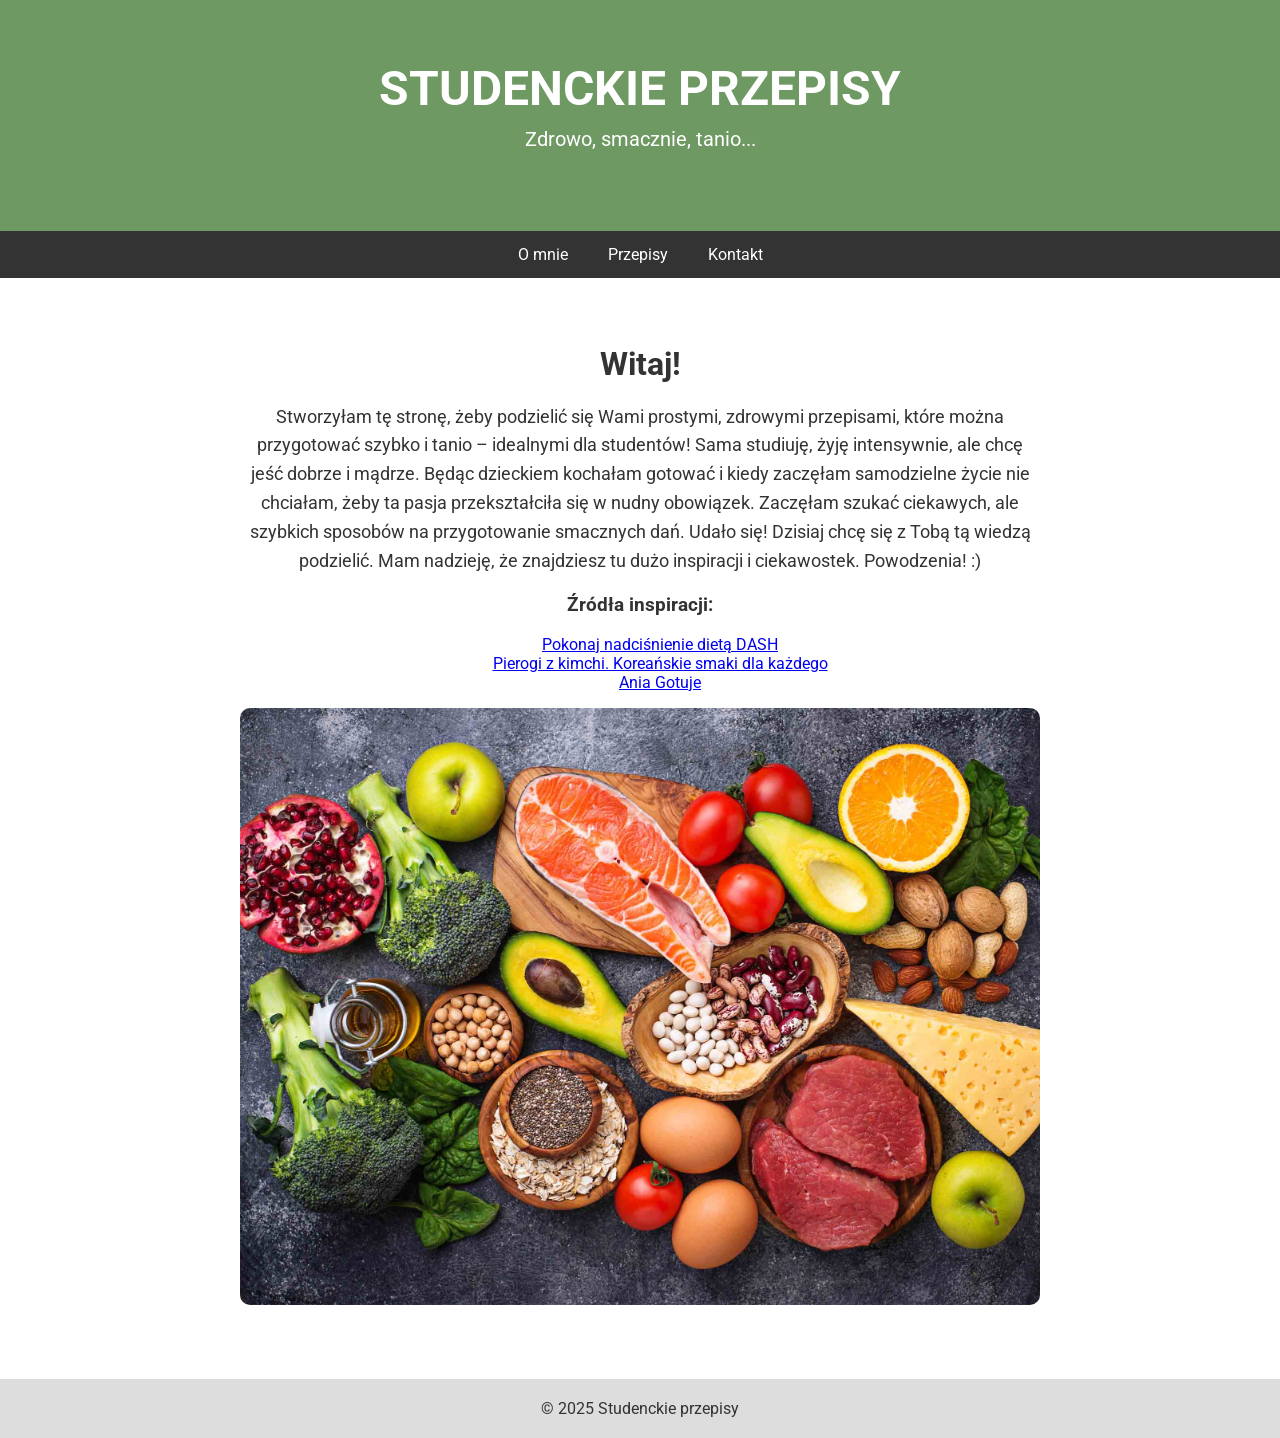
<file: index.html>
<!DOCTYPE html>
<html lang="pl">
<head>
  <meta charset="UTF-8">
  <meta name="viewport" content="width=device-width, initial-scale=1.0">
  <title>Studenckie przepisy</title>

  <script type="text/javascript">
      (function(c,l,a,r,i,t,y){
          c[a]=c[a]||function(){(c[a].q=c[a].q||[]).push(arguments)};
          t=l.createElement(r);t.async=1;t.src="https://www.clarity.ms/tag/"+i;
          y=l.getElementsByTagName(r)[0];y.parentNode.insertBefore(t,y);
      })(window, document, "clarity", "script", "w05xh831re");
  </script>

  <!-- Google tag (gtag.js) -->
  <script async src="https://www.googletagmanager.com/gtag/js?id=G-7ZWYYK64Q2"></script>
  <script>
    window.dataLayer = window.dataLayer || [];
    function gtag(){dataLayer.push(arguments);}
    gtag('js', new Date());
  
    gtag('config', 'G-7ZWYYK64Q2');
  </script>
  
  <link rel="stylesheet" href="https://fonts.googleapis.com/css?family=Roboto|Source+Sans+Pro">
  <link rel="stylesheet" href="style.css">
  <link rel="stylesheet" href="mobile.css" media="only screen and (max-width: 768px)">
</head>
<body class="strona-glowna">
  <div class="header">
    <h1>STUDENCKIE PRZEPISY</h1>
    <p>Zdrowo, smacznie, tanio...</p>
  </div>

  <div class="navbar">
    <a href="index.html">O mnie</a>
    <a href="przepisy.html">Przepisy</a>
    <a href="kontakt.html">Kontakt</a>
  </div>

  <div class="content">
    <h2>Witaj!</h2>
    <p>
      Stworzyłam tę stronę, żeby podzielić się Wami prostymi, zdrowymi przepisami, które można przygotować szybko i tanio – idealnymi dla studentów!
      Sama studiuję, żyję intensywnie, ale chcę jeść dobrze i mądrze. Będąc dzieckiem kochałam gotować i kiedy zaczęłam samodzielne życie nie chciałam, żeby ta pasja przekształciła się w nudny obowiązek. Zaczęłam szukać ciekawych, ale szybkich sposobów na przygotowanie smacznych dań. Udało się! Dzisiaj chcę się z Tobą tą wiedzą podzielić. Mam nadzieję, że znajdziesz tu dużo inspiracji i ciekawostek. Powodzenia! :)
    </p>
<h3>Źródła inspiracji:</h3>
    <ul>
        <a href="https://www.empik.com/pokonaj-nadcisnienie-dieta-dash-lewandowska-agata,p1559033596,ksiazka-p" target="_blank">Pokonaj nadciśnienie dietą DASH</a><br>
        <a href="https://www.empik.com/pierogi-z-kimchi-koreanskie-smaki-dla-kazdego-blazucka-wioleta,p1275294451,ksiazka-p?msockid=0e2af169f39d6b5c0532e4cbf28f6a8b" target="_blank">Pierogi z kimchi. Koreańskie smaki dla każdego</a><br>
        <a href="https://aniagotuje.pl" target="_blank">Ania Gotuje</a>
    </ul>
    <img src="Zdrowe jedzenie.jpg" alt="Zdrowe jedzenie">
  </div>

  <div class="footer">
    &copy; 2025 Studenckie przepisy
  </div>
</body>
</html>
</file>
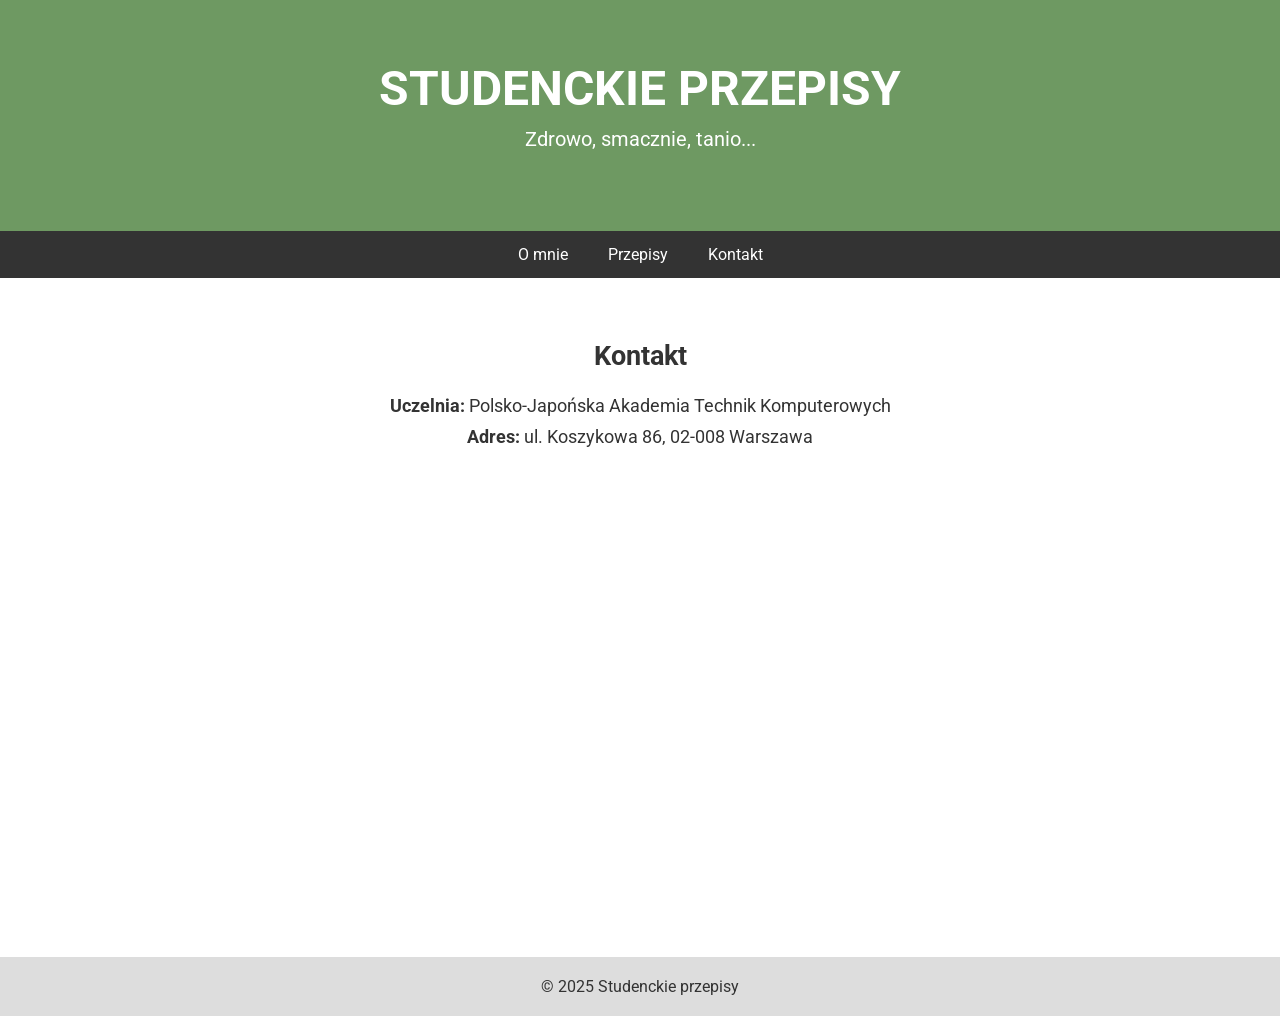
<file: kontakt.html>
<!DOCTYPE html>
<html lang="pl">
<head>
  <meta charset="UTF-8">
  <meta name="viewport" content="width=device-width, initial-scale=1.0">
  <title>Kontakt</title>

  <script type="text/javascript">
      (function(c,l,a,r,i,t,y){
          c[a]=c[a]||function(){(c[a].q=c[a].q||[]).push(arguments)};
          t=l.createElement(r);t.async=1;t.src="https://www.clarity.ms/tag/"+i;
          y=l.getElementsByTagName(r)[0];y.parentNode.insertBefore(t,y);
      })(window, document, "clarity", "script", "w05xh831re");
  </script>

    <!-- Google tag (gtag.js) -->
  <script async src="https://www.googletagmanager.com/gtag/js?id=G-7ZWYYK64Q2"></script>
  <script>
    window.dataLayer = window.dataLayer || [];
    function gtag(){dataLayer.push(arguments);}
    gtag('js', new Date());
  
    gtag('config', 'G-7ZWYYK64Q2');
  </script>
  
  <link rel="stylesheet" href="https://fonts.googleapis.com/css?family=Roboto|Source+Sans+Pro">
  <link rel="stylesheet" href="style.css">
  <link rel="stylesheet" href="mobile.css" media="only screen and (max-width: 768px)">
</head>
<body class="strona-kontakt">
  <div class="header">
    <h1>STUDENCKIE PRZEPISY</h1>
    <p>Zdrowo, smacznie, tanio...</p>
  </div>

  <div class="navbar">
    <a href="index.html">O mnie</a>
    <a href="przepisy.html">Przepisy</a>
    <a href="kontakt.html">Kontakt</a>
  </div>

  <div class="kontakt-info">
    <h2>Kontakt</h2>
    <p><strong>Uczelnia:</strong> Polsko-Japońska Akademia Technik Komputerowych</p>
    <p><strong>Adres:</strong> ul. Koszykowa 86, 02-008 Warszawa</p>

    <div class="mapa">
      <iframe src="https://www.google.com/maps/embed?pb=!1m14!1m8!1m3!1d2135.1533273882064!2d20.993597402387085!3d52.22416890680429!3m2!1i1024!2i768!4f13.1!3m3!1m2!1s0x471ecc96ae8df4f5%3A0xfd5f36ad75e9e7f5!2sPolsko-Japo%C5%84ska%20Akademia%20Technik%20Komputerowych!5e0!3m2!1spl!2spl!4v1748542684572!5m2!1spl!2spl" width="600" height="450" style="border:0;" allowfullscreen="" loading="lazy" referrerpolicy="no-referrer-when-downgrade"></iframe>
    </div>
  </div>

  <div class="footer">
    &copy; 2025 Studenckie przepisy
  </div>
</body>
</html>
</file>
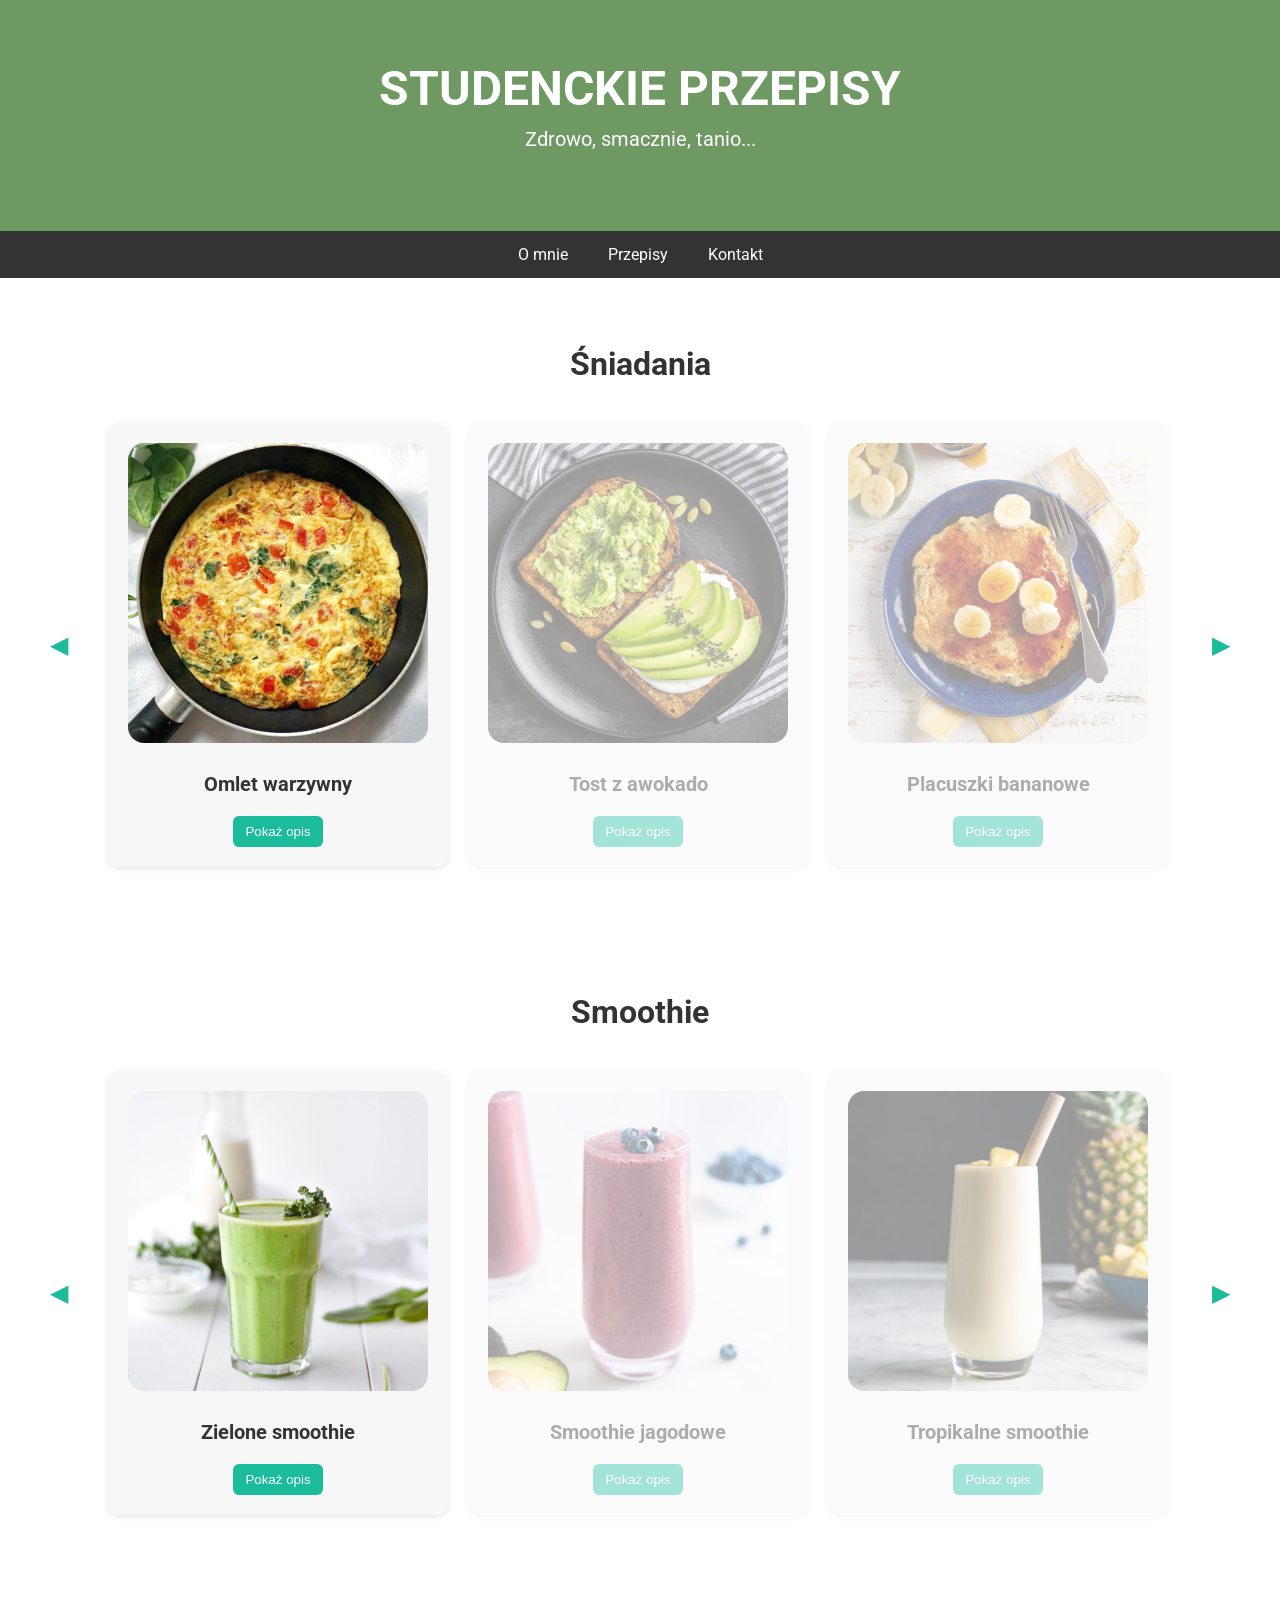
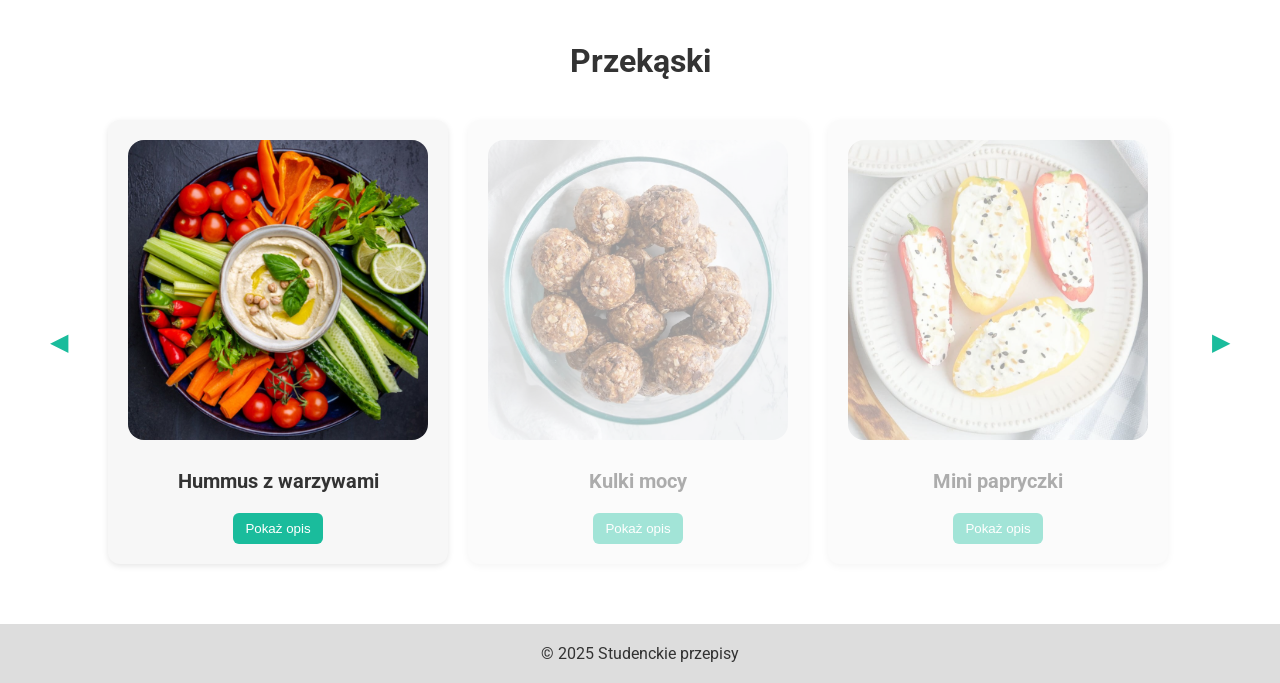
<file: przepisy.html>
<!DOCTYPE html>
<html lang="pl">
<head>
  <meta charset="UTF-8">
  <meta name="viewport" content="width=device-width, initial-scale=1.0">
  <title>Przepisy</title>

  <script type="text/javascript">
      (function(c,l,a,r,i,t,y){
          c[a]=c[a]||function(){(c[a].q=c[a].q||[]).push(arguments)};
          t=l.createElement(r);t.async=1;t.src="https://www.clarity.ms/tag/"+i;
          y=l.getElementsByTagName(r)[0];y.parentNode.insertBefore(t,y);
      })(window, document, "clarity", "script", "w05xh831re");
  </script>

    <!-- Google tag (gtag.js) -->
  <script async src="https://www.googletagmanager.com/gtag/js?id=G-7ZWYYK64Q2"></script>
  <script>
    window.dataLayer = window.dataLayer || [];
    function gtag(){dataLayer.push(arguments);}
    gtag('js', new Date());
  
    gtag('config', 'G-7ZWYYK64Q2');
  </script>
  
  <link rel="stylesheet" href="https://fonts.googleapis.com/css?family=Roboto|Source+Sans+Pro">
  <link rel="stylesheet" href="style.css">
  <link rel="stylesheet" href="mobile.css" media="only screen and (max-width: 768px)">
</head>
<body class="strona-przepisy">
  <div class="header">
    <h1>STUDENCKIE PRZEPISY</h1>
    <p>Zdrowo, smacznie, tanio...</p>
  </div>

  <div class="navbar">
    <a href="index.html">O mnie</a>
    <a href="przepisy.html">Przepisy</a>
    <a href="kontakt.html">Kontakt</a>
  </div>

  <!-- Śniadania -->
  <div class="sekcja">
    <h2 class="sekcja-tytul">Śniadania</h2>
    <div class="karuzela-wrapper">
      <button class="strzalka" id="lewo-sniadania">◀</button>
      <div class="karuzela" id="karuzela-sniadania">
        <div class="przepis">
          <img src="omlet.jpg" alt="Śniadanie 1">
          <h3>Omlet warzywny</h3>
          <button onclick="toggleOpis(this)">Pokaż opis</button>
          <div class="opis">
            <p>Omlet z papryką, pomidorami i ziołami. Idealny na dobry początek dnia!</p>
            <ul>
              <li>2 jajka</li>
              <li>1/2 papryki</li>
              <li>1 pomidor</li>
              <li>Zioła</li>
            </ul>
          </div>
        </div>
        <div class="przepis">
          <img src="toast.jpg" alt="Śniadanie 2">
          <h3>Tost z awokado</h3>
          <button onclick="toggleOpis(this)">Pokaż opis</button>
          <div class="opis">
            <p>Kremowe awokado z cytryną i pieprzem na pełnoziarnistym pieczywie.</p>
            <ul>
              <li>1 awokado</li>
              <li>1/2 cytryny</li>
              <li>Sól i pieprz</li>
              <li>2 kromki chleba</li>
            </ul>
          </div>
        </div>
        <div class="przepis">
          <img src="pancake.jpg" alt="Śniadanie 3">
          <h3>Placuszki bananowe</h3>
          <button onclick="toggleOpis(this)">Pokaż opis</button>
          <div class="opis">
            <p>Szybkie i słodkie śniadanie bez cukru z bananów i jajek.</p>
            <ul>
              <li>1 banan</li>
              <li>1 jajko</li>
              <li>1 łyżka mąki</li>
              <li>Olej do smażenia</li>
            </ul>
          </div>
        </div>
      </div>
      <button class="strzalka" id="prawo-sniadania">▶</button>
    </div>
  </div>

  <!-- Smoothie -->
  <div class="sekcja">
    <h2 class="sekcja-tytul">Smoothie</h2>
    <div class="karuzela-wrapper">
      <button class="strzalka" id="lewo-smoothie">◀</button>
      <div class="karuzela" id="karuzela-smoothie">
        <div class="przepis">
          <img src="green_smoothie.jpg" alt="Smoothie 1">
          <h3>Zielone smoothie</h3>
          <button onclick="toggleOpis(this)">Pokaż opis</button>
          <div class="opis">
            <p>Oczyszczający napój z jarmużu, jabłka i cytryny.</p>
            <ul>
              <li>Garść jarmużu</li>
              <li>1 jabłko</li>
              <li>Sok z 1/2 cytryny</li>
              <li>Woda</li>
            </ul>
          </div>
        </div>
        <div class="przepis">
          <img src="berry_smoothie.jpg" alt="Smoothie 2">
          <h3>Smoothie jagodowe</h3>
          <button onclick="toggleOpis(this)">Pokaż opis</button>
          <div class="opis">
            <p>Orzeźwiający miks z jagód i banana na mleku roślinnym.</p>
            <ul>
              <li>1 banan</li>
              <li>1/2 szklanki jagód</li>
              <li>1 szklanka mleka roślinnego</li>
            </ul>
          </div>
        </div>
        <div class="przepis">
          <img src="smoothie_tropical.jpg" alt="Smoothie 3">
          <h3>Tropikalne smoothie</h3>
          <button onclick="toggleOpis(this)">Pokaż opis</button>
          <div class="opis">
            <p>Egzotyczny smak mango i ananasa z nutą kokosa.</p>
            <ul>
              <li>1/2 mango</li>
              <li>1/2 szklanki ananasa</li>
              <li>Mleczko kokosowe</li>
            </ul>
          </div>
        </div>
      </div>
      <button class="strzalka" id="prawo-smoothie">▶</button>
    </div>
  </div>

  <!-- Przekąski -->
  <div class="sekcja">
    <h2 class="sekcja-tytul">Przekąski</h2>
    <div class="karuzela-wrapper">
      <button class="strzalka" id="lewo-przekaski">◀</button>
      <div class="karuzela" id="karuzela-przekaski">
        <div class="przepis">
          <img src="hummus.jpg" alt="Przekąska 1">
          <h3>Hummus z warzywami</h3>
          <button onclick="toggleOpis(this)">Pokaż opis</button>
          <div class="opis">
            <p>Kremowy hummus podawany z marchewką i ogórkiem.</p>
            <ul>
              <li>1/2 puszki ciecierzycy</li>
              <li>1 łyżka tahini</li>
              <li>Sok z cytryny</li>
              <li>Marchew, ogórek</li>
            </ul>
          </div>
        </div>
        <div class="przepis">
          <img src="powerballs.jpg" alt="Przekąska 2">
          <h3>Kulki mocy</h3>
          <button onclick="toggleOpis(this)">Pokaż opis</button>
          <div class="opis">
            <p>Naturalne słodkości z daktyli, kakao i płatków owsianych.</p>
            <ul>
              <li>5 daktyli</li>
              <li>1 łyżka kakao</li>
              <li>3 łyżki płatków owsianych</li>
            </ul>
          </div>
        </div>
        <div class="przepis">
          <img src="peppers.jpg" alt="Przekąska 3">
          <h3>Mini papryczki</h3>
          <button onclick="toggleOpis(this)">Pokaż opis</button>
          <div class="opis">
            <p>Papryczki faszerowane pastą z białego sera i ziół.</p>
            <ul>
              <li>Mini papryki</li>
              <li>2 łyżki twarożku</li>
              <li>Zioła</li>
            </ul>
          </div>
        </div>
      </div>
      <button class="strzalka" id="prawo-przekaski">▶</button>
    </div>
  </div>

  <div class="footer">
    &copy; 2025 Studenckie przepisy
  </div>

  <script src="script.js"></script>
</body>
</html>
</file>
<file: style.css>
@keyframes fadeIn {
  from { opacity: 0; }
  to { opacity: 1; }
}

body {
  font-family: 'Roboto', 'Source Sans Pro', sans-serif;
  margin: 0;
  padding: 0;
  background-color: #ffffff;
  color: #333;
}

.header {
  padding: 60px 20px;
  text-align: center;
  background: #6E9962;
  color: white;
  animation: fadeIn 2s ease-in;
}

.header h1 {
  font-size: 48px;
  margin: 0;
}

.header p {
  font-size: 20px;
  margin-top: 10px;
}

.navbar {
  display: flex;
  justify-content: center;
  background-color: #333;
}

.navbar a {
  color: white;
  padding: 14px 20px;
  text-decoration: none;
  text-align: center;
  transition: all 0.3s ease;
}

.navbar a:hover {
  background-color: #ddd;
  color: black;
}

.footer {
  background-color: #ddd;
  text-align: center;
  padding: 20px;
}

/* ========== STRONA GŁÓWNA ========== */
.strona-glowna .content {
  padding: 40px;
  text-align: center;
  max-width: 800px;
  margin: auto;
}

.strona-glowna .content img {
  max-width: 100%;
  height: auto;
  border-radius: 10px;
  margin-bottom: 30px;
}

.strona-glowna .content h2 {
  font-size: 32px;
  margin-bottom: 20px;
  animation: fadeIn 2s ease-in;
}

.strona-glowna .content p {
  font-size: 18px;
  line-height: 1.6;
}

.strona-przepisy .sekcja {
  padding: 40px;
}

.strona-przepisy .sekcja-tytul {
  text-align: center;
  font-size: 32px;
  margin-bottom: 20px;
  animation: fadeIn 2s ease-in;
}

.karuzela {
  display: flex;
  overflow-x: h;
  scroll-snap-type: x mandatory;
  gap: 20px;
  padding: 20px;
  scroll-behavior: smooth;
}

.karuzela-wrapper {
  display: flex;
  align-items: center;
  justify-content: center;
  gap: 10px;
  overflow: hidden;
  position: relative;
}

.strzalka {
  font-size: 24px;
  padding: 10px;
  background-color: transparent;
  border: none;
  cursor: pointer;
  color: #1abc9c;
  transition: transform 0.2s;
}

.strzalka:hover {
  transform: scale(1.2);
}

.karuzela {
  display: flex;
  gap: 20px;
  overflow: hidden;
  scroll-behavior: smooth;
}

.karuzela {
  overflow-x: hidden;
  scrollbar-width: none; /* Firefox */
}

.karuzela::-webkit-scrollbar {
  display: none; /* Chrome, Safari */
}

.przepis {
  flex: 0 0 300px;
  background-color: #f7f7f7;
  padding: 20px;
  border-radius: 12px;
  box-shadow: 0 2px 6px rgba(0,0,0,0.1);
  scroll-snap-align: center;
  text-align: center;
  transition: opacity 0.3s ease-in-out;
  opacity: 0.4;
}

.przepis.active {
  opacity: 1;
}

.przepis img {
  width: 100%;
  aspect-ratio: 1 / 1;
  object-fit: cover;
  border-radius: 16px;
  margin-bottom: 15px;
}

.przepis h3 {
  margin: 10px 0;
  font-size: 20px;
}

.przepis button {
  margin-top: 10px;
  padding: 8px 12px;
  background-color: #1abc9c;
  color: white;
  border: none;
  border-radius: 6px;
  cursor: pointer;
  transition: background-color 0.3s;
}

.przepis button:hover {
  background-color: #159d83;
}

.opis {
  display: none;
  text-align: left;
  margin-top: 15px;
  background-color: #ffffff;
  padding: 10px;
  border-radius: 8px;
  font-size: 14px;
}

.opis p {
  margin: 0 0 10px 0;
}

.opis ul {
  padding-left: 20px;
  margin: 0;
}

.strona-kontakt .kontakt-info {
  padding: 40px;
  max-width: 800px;
  margin: auto;
  text-align: center;
  font-size: 18px;
}

.strona-kontakt .kontakt-info p {
  margin: 10px 0;
}

.strona-kontakt .mapa {
  margin-top: 20px;
  display: flex;
  justify-content: center;
}
</file>
<file: mobile.css>
body {
  font-size: 16px;
}

.header h1 {
  font-size: 32px;
}

.header p {
  font-size: 16px;
}

.navbar {
  flex-direction: column;
}

.navbar a {
  padding: 12px;
  font-size: 18px;
  text-align: center;
  border-bottom: 1px solid #444;
}

.strona-glowna .content {
  padding: 20px;
}

.strona-glowna .content h2 {
  font-size: 24px;
}

.sekcja {
  padding: 20px;
}

.sekcja-tytul {
  font-size: 24px;
}

.karuzela-wrapper {
  flex-direction: row;
  align-items: center;
  justify-content: center;
  overflow: hidden;
}

.strzalka {
  font-size: 15px;
  margin: 1px;
}

.karuzela {
  display: flex;
  gap: 10px;
  overflow-x: auto;
  scroll-snap-type: x mandatory;
  padding: 10px 0;
  scrollbar-width: none;
}

.karuzela::-webkit-scrollbar {
  display: none;
}

.przepis {
  flex: 0 0 95%;
  max-width: 95%;
  margin: 0 auto;
  scroll-snap-align: center;
  box-sizing: border-box;
  padding: 16px;
  background-color: #f7f7f7;
  border-radius: 12px;
  box-shadow: 0 2px 6px rgba(0, 0, 0, 0.1);
}

.przepis img {
  width: 100%;
  aspect-ratio: 1 / 1;
  object-fit: cover;
  border-radius: 16px;
  margin-bottom: 15px;
}

.przepis h3 {
  font-size: 20px;
}

.przepis button {
  font-size: 16px;
  padding: 10px 16px;
}

.strona-kontakt .kontakt-info {
  padding: 20px;
}

.strona-kontakt .mapa iframe {
  width: 100%;
  height: 200px;
}
</file>
